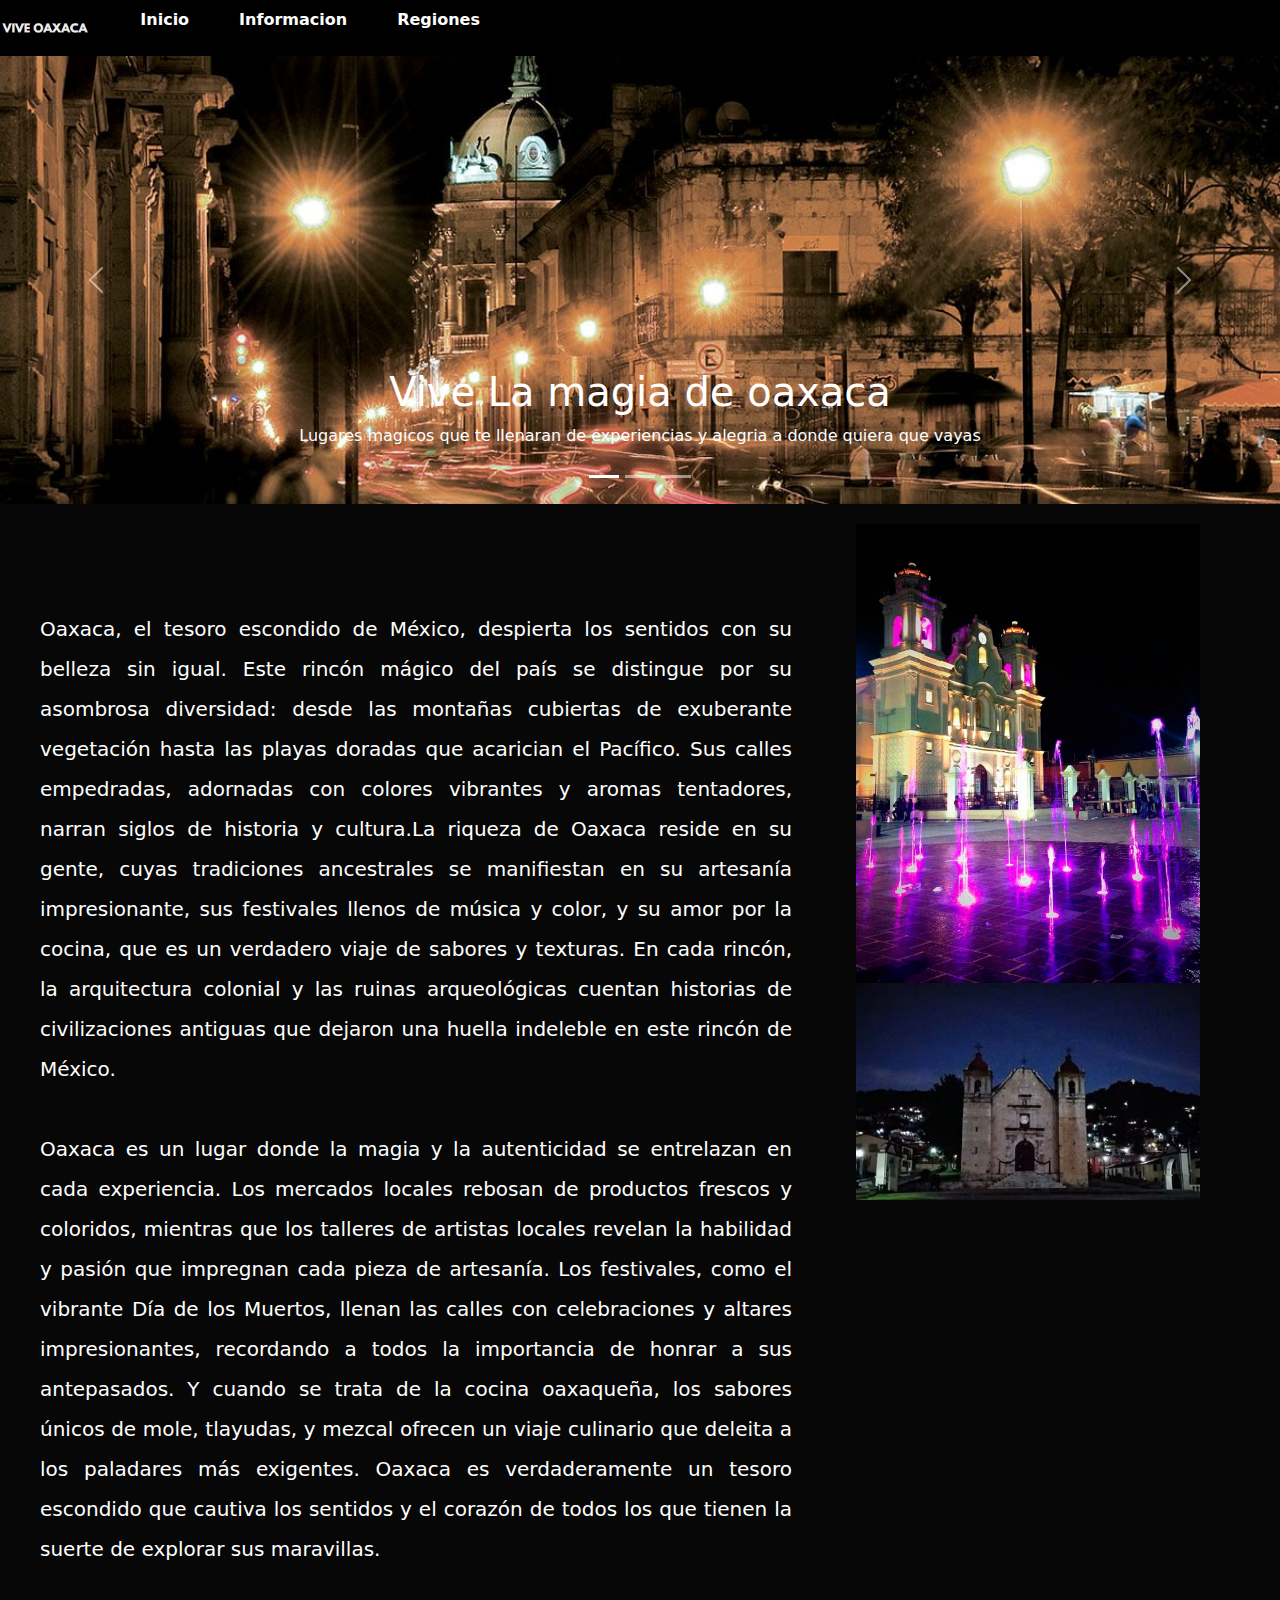
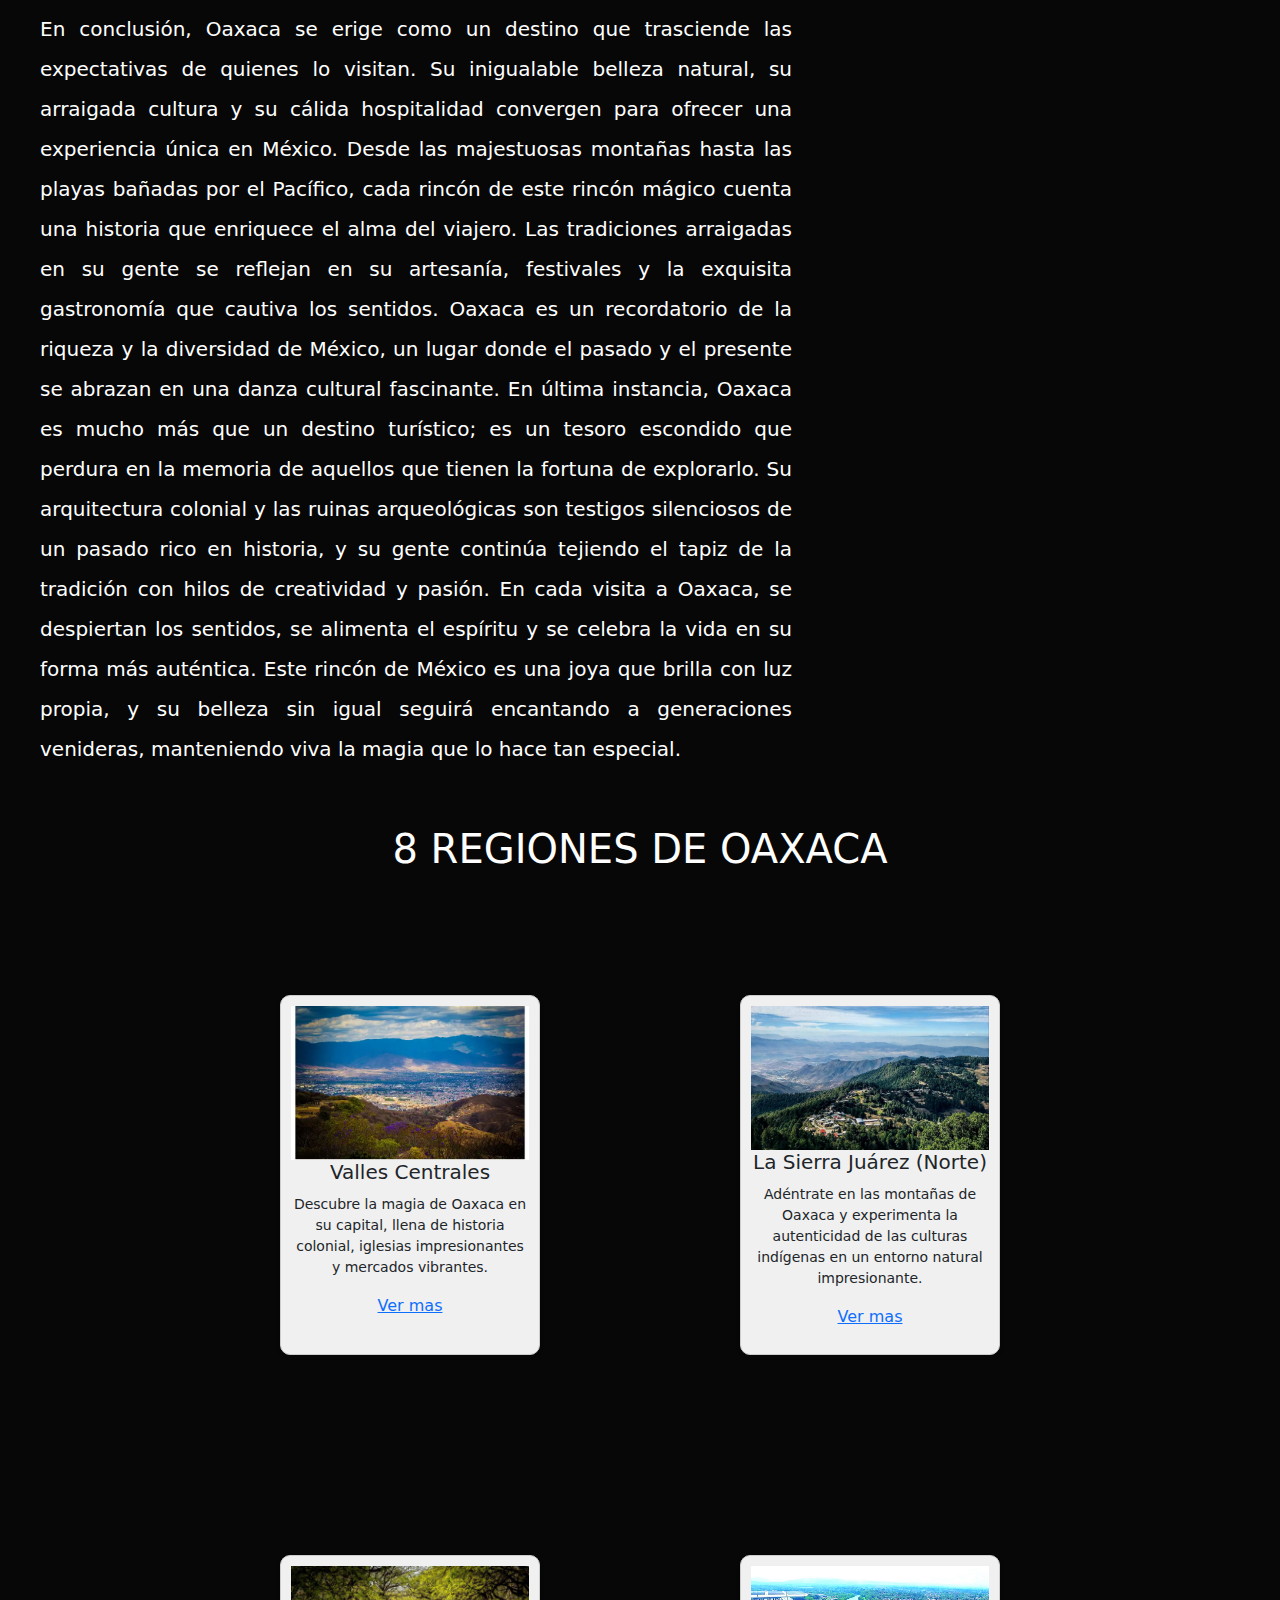
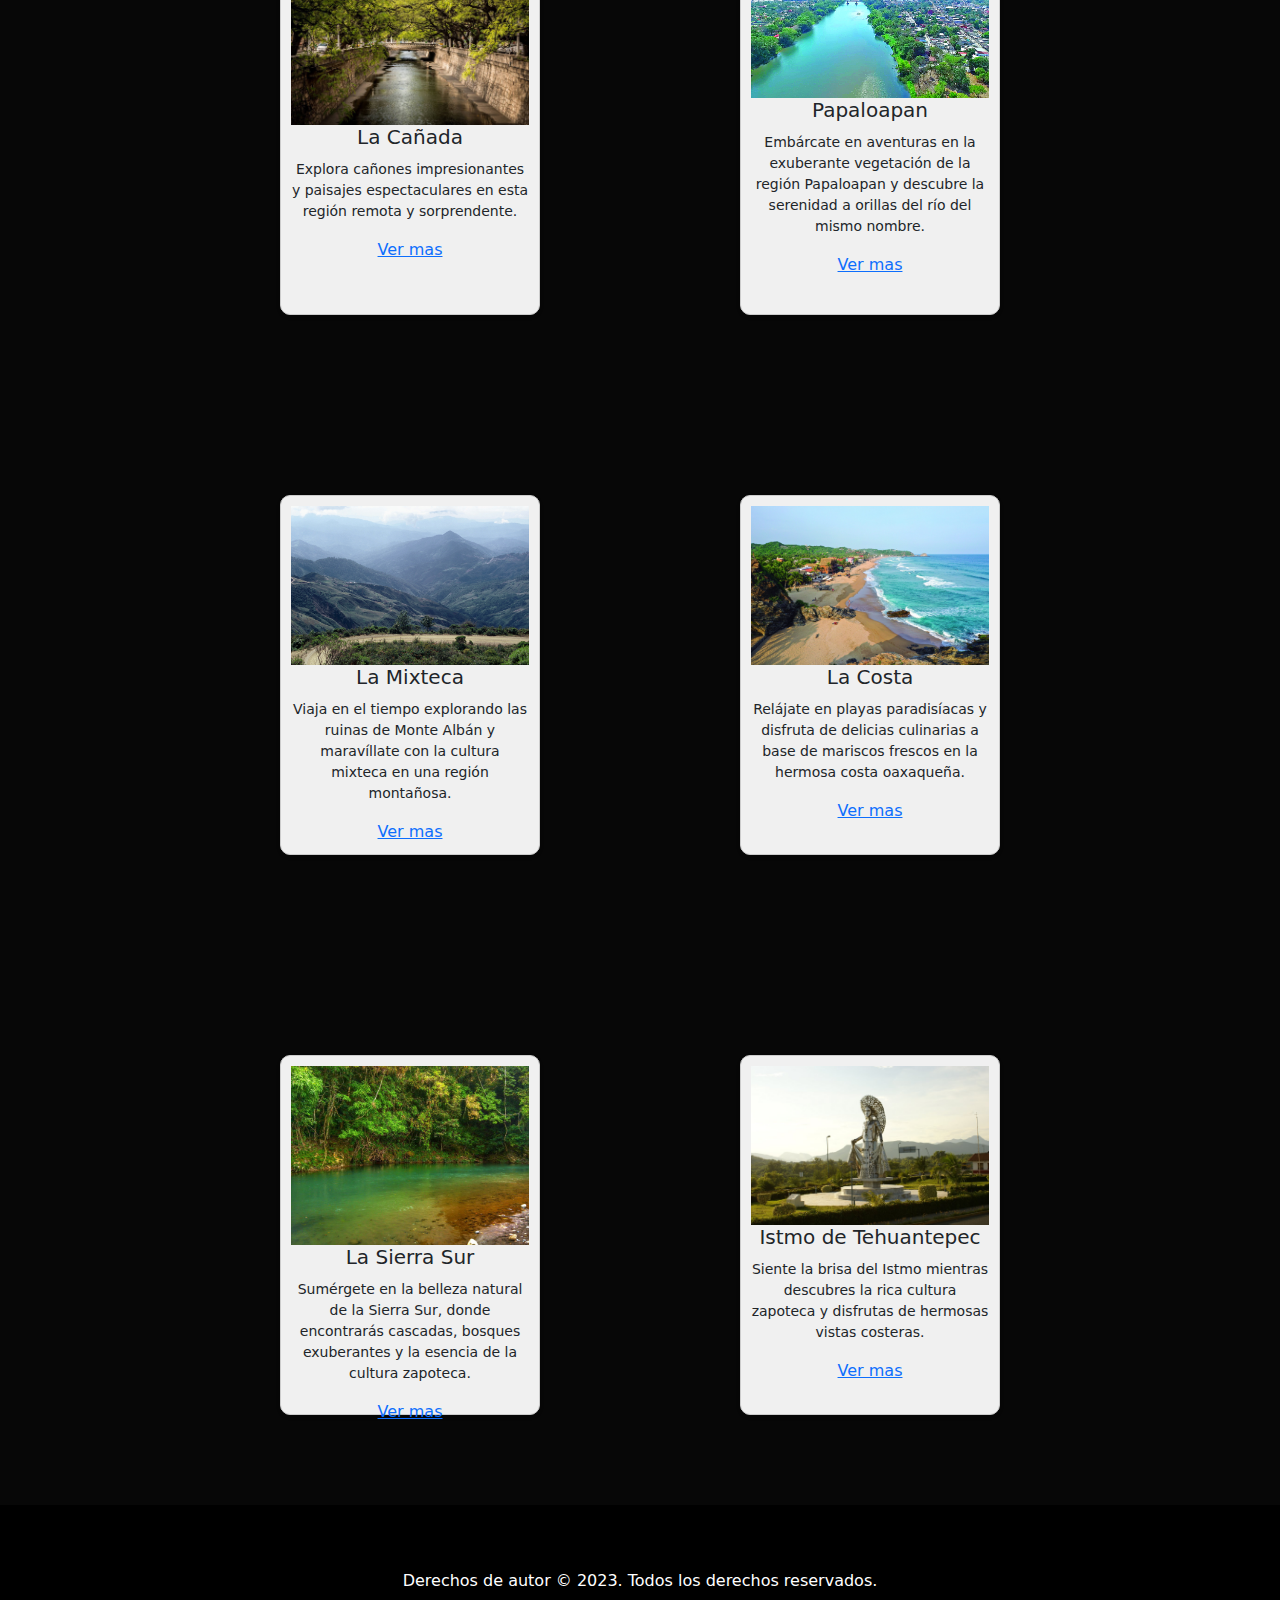
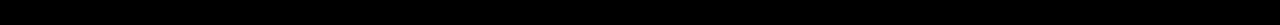
<file: PueblosMagicos2/index.html>
<!doctype html>
<html lang="en" class="h-100" data-bs-theme="auto">

<head>
  <meta charset="utf-8">
  <meta name="viewport" content="width=device-width, initial-scale=1">
  <title>Inicio</title>
  <link href="css/miestilo.css" rel="stylesheet">
  <link href="css/bootstrap.min.css" rel="stylesheet">
  <!-- Custom styles for this template -->
 
</head>
<div id="error-message" style="display: none;">
  <div id="error-card">
      <img src="imagenes/nointernet.png" alt="Sin conexión a Internet" id="error-image">
      <p>No tienes conexión a Internet</p>
      <p> Por favor, verifica tu conexión y vuelve a intentarlo</p>
  </div>
</div>

<div id="main-content" style="display: block;">
  <body class="d-flex flex-column h-100">


    <header>
      <!-- Navbar sin fijar en la parte superior -->
      <nav class="navbar">
        <div class="logo">
          <img src="imagenes/logo.png" alt="Contacto">
        </div>
        <ul class="nav-links">
          <li><a href="#">Inicio</a></li>
          <li><a href="#info">Informacion</a></li>
          <li><a href="#regiones">Regiones</a></li>
        </ul>
      </nav>
    </header>
  
  
  
    <main>
      <!-- Carrusel -->
  
      <div id="carouselExampleCaptions" class="carousel slide">
        <div class="carousel-indicators">
          <button type="button" data-bs-target="#carouselExampleCaptions" data-bs-slide-to="0" class="active"
            aria-current="true" aria-label="Slide 1"></button>
          <button type="button" data-bs-target="#carouselExampleCaptions" data-bs-slide-to="1"
            aria-label="Slide 2"></button>
          <button type="button" data-bs-target="#carouselExampleCaptions" data-bs-slide-to="2"
            aria-label="Slide 3"></button>
        </div>
        <div class="carousel-inner">
          <div class="carousel-item active">
            <img id="imagen_carrusel" src="imagenes/imagencarru3.png" class="d-block w-100 img-fluid" alt="Computadoras">
            <div class="carousel-caption d-none d-md-block" id="primer_carrusel">
              <h1 id="titulo_carrusel"> Vive La magia de oaxaca</h1>
              <p id="parrafo_carrusel">Lugares magicos que te llenaran de experiencias y alegria a donde quiera que vayas
              </p>
            </div>
          </div>
          <div class="carousel-item">
            <img id="imagen_carrusel" src="imagenes/imagencarru2.png" class="d-block w-100 img-fluid" alt="muebles">
            <div class="carousel-caption d-none d-md-block">
              <h1 id="titulo_carrusel">Vive La magia de oaxaca</h1>
              <p id="parrafo_carrusel">Lugares magicos que te llenaran de experiencias y alegria a donde quiera que vayas
              </p>
            </div>
          </div>
          <div class="carousel-item">
            <img id="imagen_carrusel" src="imagenes/imgcarru1.png" class="d-block w-100 img-fluid" alt="edificios">
            <div class="carousel-caption d-none d-md-block">
              <h1 id="titulo_carrusel">Vive La magia de oaxaca</h1>
              <p id="parrafo_carrusel">Lugares magicos que te llenaran de experiencias y alegria a donde quiera que vayas
              </p>
            </div>
          </div>
        </div>
        <button class="carousel-control-prev" type="button" data-bs-target="#carouselExampleCaptions"
          data-bs-slide="prev">
          <span class="carousel-control-prev-icon" aria-hidden="true"></span>
          <span class="visually-hidden">Previous</span>
        </button>
        <button class="carousel-control-next" type="button" data-bs-target="#carouselExampleCaptions"
          data-bs-slide="next">
          <span class="carousel-control-next-icon" aria-hidden="true"></span>
          <span class="visually-hidden">Next</span>
        </button>
      </div>
  
  
  
  
      <div id= "info" class="adentro">
        <div class="texto-izquierda">
          <p>
            Oaxaca, el tesoro escondido de México, despierta los sentidos con su belleza sin igual. Este rincón mágico del
            país se distingue
            por su asombrosa diversidad: desde las montañas cubiertas de exuberante vegetación hasta las playas doradas
            que
            acarician el
            Pacífico. Sus calles empedradas, adornadas con colores vibrantes y aromas tentadores, narran siglos de
            historia
            y cultura.La
            riqueza de Oaxaca reside en su gente, cuyas tradiciones ancestrales se manifiestan en su artesanía
            impresionante, sus festivales
            llenos de música y color, y su amor por la cocina, que es un verdadero viaje de sabores y texturas. En cada
            rincón, la arquitectura
            colonial y las ruinas arqueológicas cuentan historias de civilizaciones antiguas que dejaron una huella
            indeleble en este rincón de
            México.
            <br>
            <br>
            Oaxaca es un lugar donde la magia y la autenticidad se entrelazan en cada experiencia. Los mercados locales
            rebosan de productos frescos y
            coloridos, mientras que los talleres de artistas locales revelan la habilidad y pasión que impregnan cada
            pieza
            de artesanía. Los festivales,
            como el vibrante Día de los Muertos, llenan las calles con celebraciones y altares impresionantes, recordando
            a
            todos la importancia de honrar
            a sus antepasados. Y cuando se trata de la cocina oaxaqueña, los sabores únicos de mole, tlayudas, y mezcal
            ofrecen un viaje culinario que
            deleita a los paladares más exigentes. Oaxaca es verdaderamente un tesoro escondido que cautiva los sentidos y
            el corazón de todos los que
            tienen la suerte de explorar sus maravillas.
            <br>
            <br>
  
            En conclusión, Oaxaca se erige como un destino que trasciende las expectativas de quienes lo visitan. Su
            inigualable belleza natural, su arraigada cultura y su cálida hospitalidad convergen para ofrecer una
            experiencia única en México. Desde las majestuosas montañas hasta las playas bañadas por el Pacífico, cada
            rincón de este rincón mágico cuenta una historia que enriquece el alma del viajero. Las tradiciones arraigadas
            en su gente se reflejan en su artesanía, festivales y la exquisita gastronomía que cautiva los sentidos.
            Oaxaca
            es un recordatorio de la riqueza y la diversidad de México, un lugar donde el pasado y el presente se abrazan
            en
            una danza cultural fascinante.
  
            En última instancia, Oaxaca es mucho más que un destino turístico; es un tesoro escondido que perdura en la
            memoria de aquellos que tienen la fortuna de explorarlo. Su arquitectura colonial y las ruinas arqueológicas
            son
            testigos silenciosos de un pasado rico en historia, y su gente continúa tejiendo el tapiz de la tradición con
            hilos de creatividad y pasión. En cada visita a Oaxaca, se despiertan los sentidos, se alimenta el espíritu y
            se
            celebra la vida en su forma más auténtica. Este rincón de México es una joya que brilla con luz propia, y su
            belleza sin igual seguirá encantando a generaciones venideras, manteniendo viva la magia que lo hace tan
            especial.
  
  
          </p>
  
        </div>
        <div class="imagenes-derecha">
          <img src="imagenes/imgdi1.jpg" alt="Imagen 1">
          <img src="imagenes/imgdi2.jpg" alt="Imagen 2">
        </div>
      </div>
  
  
  
      <div id="regiones" class="targetitas">
        <h1 style="text-align: center; color: white;">8 REGIONES DE OAXACA</h1>
        <br>
        <div class="contenedor">
          <div class="tarjeta">
            <img src="imagenes/valles-centrales.jpg" alt="Región 1">
            <h5>Valles Centrales</h5>
            <p>Descubre la magia de Oaxaca en su capital, llena de historia colonial, iglesias impresionantes y mercados
              vibrantes.</p>
            <a href="vallesCentrales.html">Ver mas</a>
  
          </div>
          <div class="tarjeta">
            <img src="imagenes/Sierra-norte.jpg" alt="Región 2">
            <h5>La Sierra Juárez (Norte)</h5>
            <p>Adéntrate en las montañas de Oaxaca y experimenta la autenticidad de las culturas indígenas en un entorno
              natural impresionante.</p>
            <a href="sierraNorte.html">Ver mas</a>
          </div>
          <div class="tarjeta">
            <img src="imagenes/canada.jpg" alt="Región 3">
            <h5>La Cañada</h5>
            <p>Explora cañones impresionantes y paisajes espectaculares en esta región remota y sorprendente.</p>
            <a href="canada.html">Ver mas</a>
          </div>
          <div class="tarjeta">
            <img src="imagenes/tuxtepec.jpg" alt="Región 4">
            <h5>Papaloapan</h5>
            <p> Embárcate en aventuras en la exuberante vegetación de la región Papaloapan y descubre la serenidad a
              orillas
              del río del mismo nombre.</p>
            <a href="papaloapan.html">Ver mas</a>
          </div>
        </div>
        <div class="contenedor">
          <div class="tarjeta">
            <img src="imagenes/mixteca.jpg" alt="Región 5">
            <h5>La Mixteca</h5>
            <p> Viaja en el tiempo explorando las ruinas de Monte Albán y maravíllate con la cultura mixteca en una región
              montañosa.</p>
            <a href="mixteca.html">Ver mas</a>
          </div>
          <div class="tarjeta">
            <img src="imagenes/costa.jpg" alt="Región 6">
            <h5>La Costa</h5>
            <p>Relájate en playas paradisíacas y disfruta de delicias culinarias a base de mariscos frescos en la hermosa
              costa oaxaqueña.</p>
            <a href="costa.html">Ver mas</a>
          </div>
          <div class="tarjeta">
            <img src="imagenes/sierra-sur.jpg" alt="Región 7">
            <h5>La Sierra Sur</h5>
            <p>Sumérgete en la belleza natural de la Sierra Sur, donde encontrarás cascadas, bosques exuberantes y la
              esencia de la cultura zapoteca. </p>
            <a href="sierraSur.html">Ver mas</a>
          </div>
          <div class="tarjeta">
            <img src="imagenes/tehua.jpg" alt="Región 8">
            <h5>Istmo de Tehuantepec</h5>
            <p>Siente la brisa del Istmo mientras descubres la rica cultura zapoteca y disfrutas de hermosas vistas
              costeras.</p>
            <a href="istmo.html">Ver mas</a>
          </div>
        </div>
      </div>
  
  
  
      <footer>
        <br />
        <br>
        <p>Derechos de autor © 2023. Todos los derechos reservados.</p>
      </footer>
  
  
  
      <script src="js/bootstrap.bundle.min.js"></script>
  
  
  
    </main>
  
    <script src="js/navscript.js"></script>
    <script src="js/nohayinter.js"></script>
  
  </body>
</div>




</html>
</file>
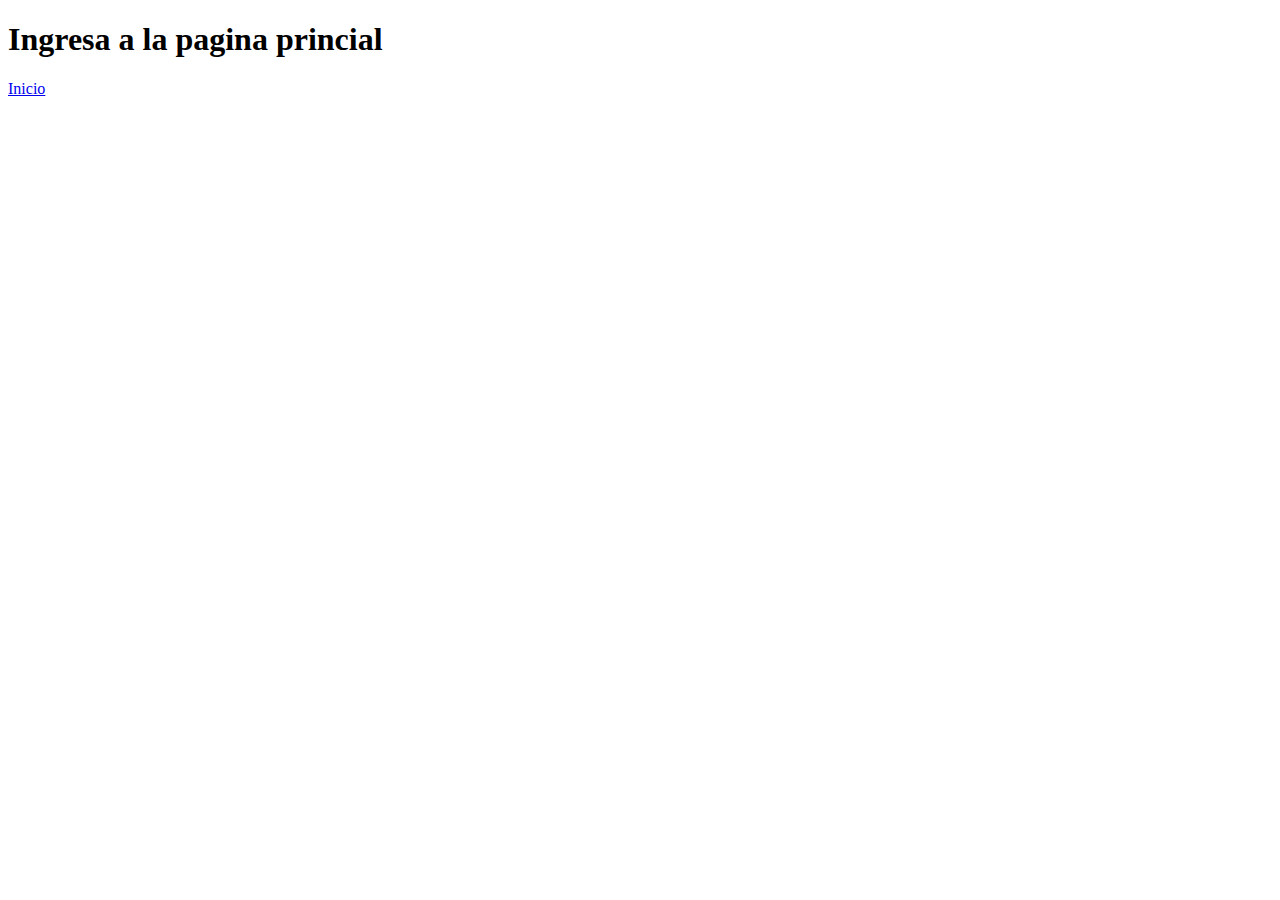
<file: PueblosMagicos2/canada.html>
<!DOCTYPE html>
<html lang="en">

<head>
    <meta charset="UTF-8">
    <meta name="viewport" content="width=device-width, initial-scale=1.0">
    <title>Document</title>
    <link href="css/estilossubpag.css" rel="stylesheet">
    <script src="script.js"></script>

</head>
<div id="error-message" style="display: none;">
    <div id="error-card">
        <img src="imagenes/nointernet.png" alt="Sin conexión a Internet" id="error-image">
        <p>No tienes conexión a Internet</p>
        <p> Por favor, verifica tu conexión y vuelve a intentarlo</p>
    </div>
</div>

<div id="main-content" style="display: block;">

    <body>
        <header>
            <!-- Fixed navbar -->
            <nav class="navbar">
                <div class="logo">
                    <a href="index.html">
                        <img src="imagenes/logo.png" alt=" Contacto">
                    </a>

                </div>
                <ul class="nav-links">
                    <li><a href="#divGeneral">Inicio</a></li>
                    <li><a href="#txtPrincipal">Pueblos magicos</a></li>
                </ul>
            </nav>

        </header>

        <div id="divGeneral">
            <img id="imagenPresentacion" src="imagenes/juchitan.jpeg" alt="video de presentacion Istmo">
            <div id="txtPrincipal">
                <h4>Comienza tu aventura</h4>
                <h1> Cañada</h1>
                <p
                    style="font-family:'Lucida Sans', 'Lucida Sans Regular', 'Lucida Grande', 'Lucida Sans Unicode', Geneva, Verdana, sans-serif;">
                    La región del Istmo de Tehuantepec ofrece un gran número
                    de atractivos <br> para descubrir su riqueza histórica, natural, gastronómica y de entretenimiento
                    <br><br> Descubre todos los pueblos magicos que este destino ofrece
                </p>
            </div>

        </div>

        <p id="idReg" style="display: none;">2</p>
        <div id="cardsContainer">
        </div>
        <script src="tarjetas.js"></script>
        <script src="js/nohayinter.js"></script>

        <script>
            // Verificar si la URL de referencia está en la lista de URLs permitidas
            if (document.referrer !== 'http://localhost/PueblosMagicos2/index.html') {
                window.location.href = 'error.html';
            }
        </script>
    </body>
</div>



</html>
</file>
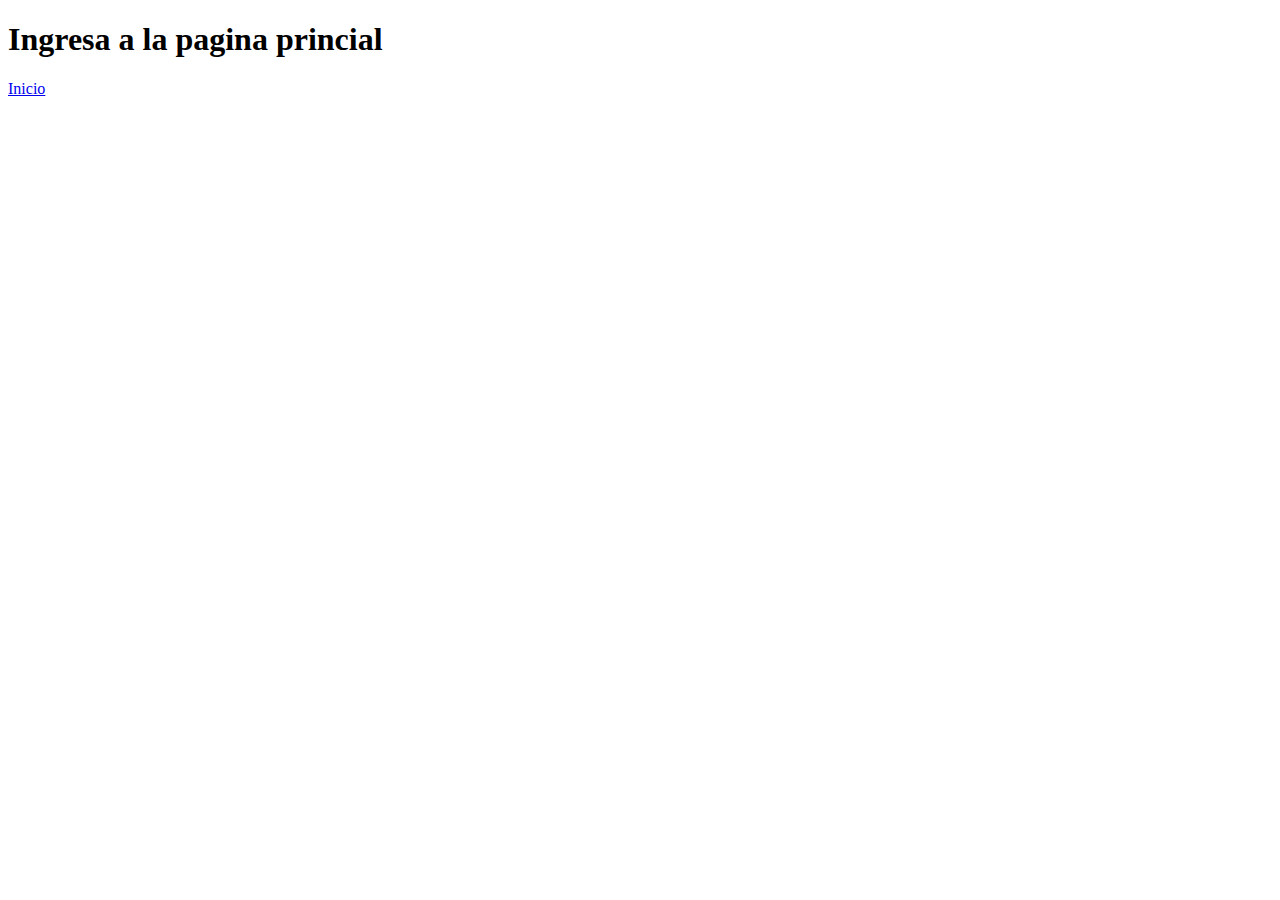
<file: PueblosMagicos2/costa.html>
<!DOCTYPE html>
<html lang="en">

<head>
    <meta charset="UTF-8">
    <meta name="viewport" content="width=device-width, initial-scale=1.0">
    <title>Document</title>
    <link href="css/estilossubpag.css" rel="stylesheet">
    <script src="script.js"></script>

</head>
<div id="error-message" style="display: none;">
    <div id="error-card">
        <img src="imagenes/nointernet.png" alt="Sin conexión a Internet" id="error-image">
        <p>No tienes conexión a Internet</p>
        <p> Por favor, verifica tu conexión y vuelve a intentarlo</p>
    </div>
</div>
<div id="main-content" style="display: block;">

    <body>
        <header>
            <!-- Fixed navbar -->
            <nav class="navbar">
                <div class="logo">
                    <a href="index.html">
                        <img src="imagenes/logo.png" alt=" Contacto">
                    </a>

                </div>
                <ul class="nav-links">
                    <li><a href="#divGeneral">Inicio</a></li>
                    <li><a href="#txtPrincipal">Pueblos magicos</a></li>
                </ul>
            </nav>

        </header>

        <div id="divGeneral">
            <img id="imagenPresentacion" src="imagenes/juchitan.jpeg" alt="video de presentacion Istmo">
            <div id="txtPrincipal">
                <h4>Comienza tu aventura</h4>
                <h1> Costa</h1>
                <p
                    style="font-family:'Lucida Sans', 'Lucida Sans Regular', 'Lucida Grande', 'Lucida Sans Unicode', Geneva, Verdana, sans-serif;">
                    La región del Istmo de Tehuantepec ofrece un gran número
                    de atractivos <br> para descubrir su riqueza histórica, natural, gastronómica y de entretenimiento
                    <br><br> Descubre todos los pueblos magicos que este destino ofrece
                </p>
            </div>

        </div>
        <p id="idReg" style="display: none;">1</p>
        <div id="cardsContainer">
        </div>
        <script src="tarjetas.js"></script>
        <script src="js/nohayinter.js"></script>

        <script>
            // Verificar si la URL de referencia está en la lista de URLs permitidas
            if (document.referrer !== 'http://localhost/PueblosMagicos2/index.html') {
                window.location.href = 'error.html';
            }
        </script>
    </body>

</div>


</html>
</file>
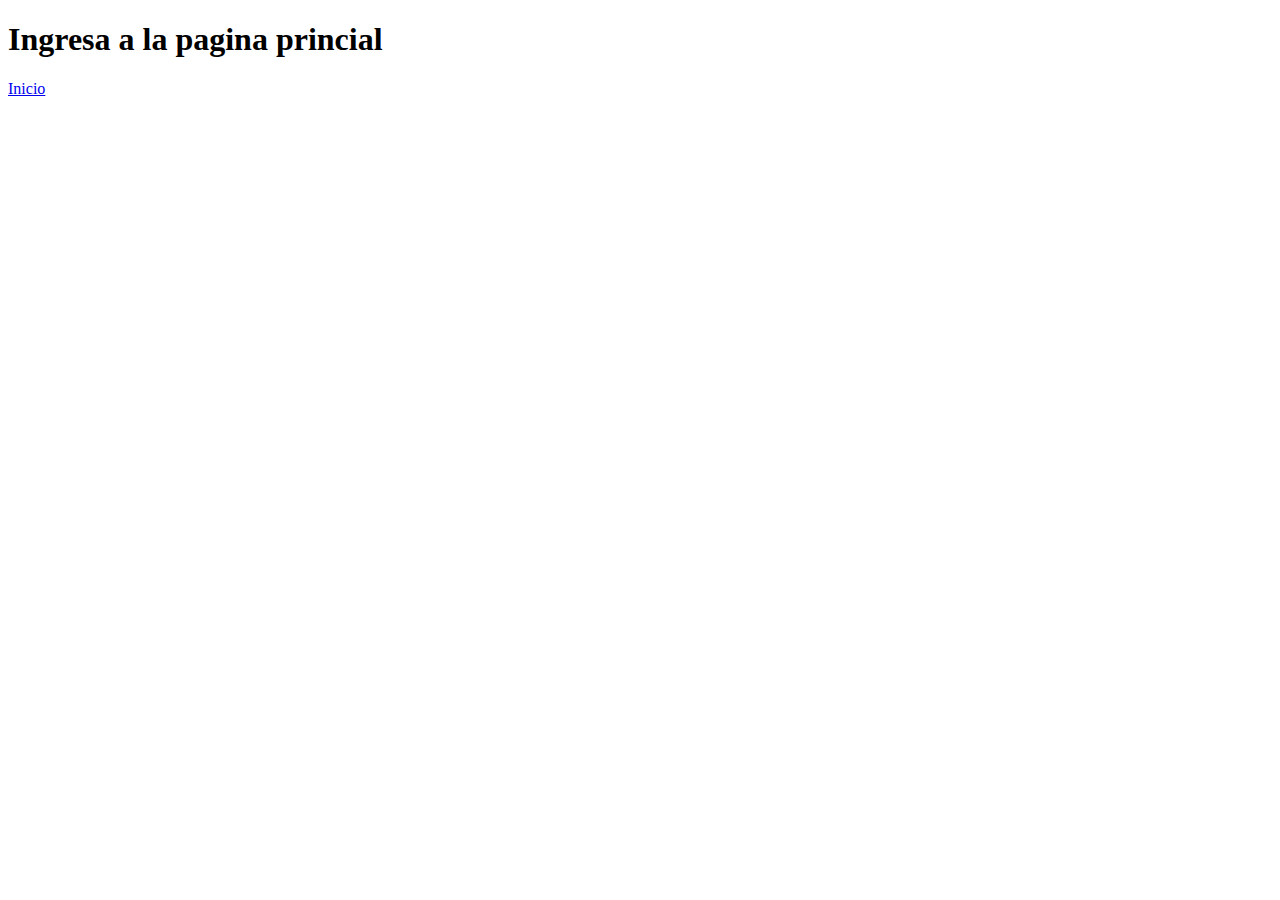
<file: PueblosMagicos2/mixteca.html>
<!DOCTYPE html>
<html lang="en">

<head>
    <meta charset="UTF-8">
    <meta name="viewport" content="width=device-width, initial-scale=1.0">
    <title>Document</title>
    <link href="css/estilossubpag.css" rel="stylesheet">
    <script src="script.js"></script>

</head>
<div id="error-message" style="display: none;">
    <div id="error-card">
        <img src="imagenes/nointernet.png" alt="Sin conexión a Internet" id="error-image">
        <p>No tienes conexión a Internet</p>
        <p> Por favor, verifica tu conexión y vuelve a intentarlo</p>
    </div>
</div>

<div id="main-content" style="display: block;">

    <body>
        <header>
            <!-- Fixed navbar -->
            <nav class="navbar">
                <div class="logo">
                    <a href="index.html">
                        <img src="imagenes/logo.png" alt=" Contacto">
                    </a>

                </div>
                <ul class="nav-links">
                    <li><a href="#divGeneral">Inicio</a></li>
                    <li><a href="#txtPrincipal">Pueblos magicos</a></li>
                </ul>
            </nav>

        </header>

        <div id="divGeneral">
            <img id="imagenPresentacion" src="imagenes/juchitan.jpeg" alt="video de presentacion Istmo">
            <div id="txtPrincipal">
                <h4>Comienza tu aventura</h4>
                <h1> MIXTECA</h1>
                <p
                    style="font-family:'Lucida Sans', 'Lucida Sans Regular', 'Lucida Grande', 'Lucida Sans Unicode', Geneva, Verdana, sans-serif;">
                    La región del Istmo de Tehuantepec ofrece un gran número
                    de atractivos <br> para descubrir su riqueza histórica, natural, gastronómica y de entretenimiento
                    <br><br> Descubre todos los pueblos magicos que este destino ofrece
                </p>
            </div>

        </div>

        <p id="idReg" style="display: none;">8</p>
        <div id="cardsContainer">
        </div>
        <script src="tarjetas.js"></script>
        <script src="js/nohayinter.js"></script>

        <script>
            // Verificar si la URL de referencia está en la lista de URLs permitidas
            if (document.referrer !== 'http://localhost/PueblosMagicos2/index.html') {
                window.location.href = 'error.html';
            }
        </script>
    </body>
</div>

</html>
</file>
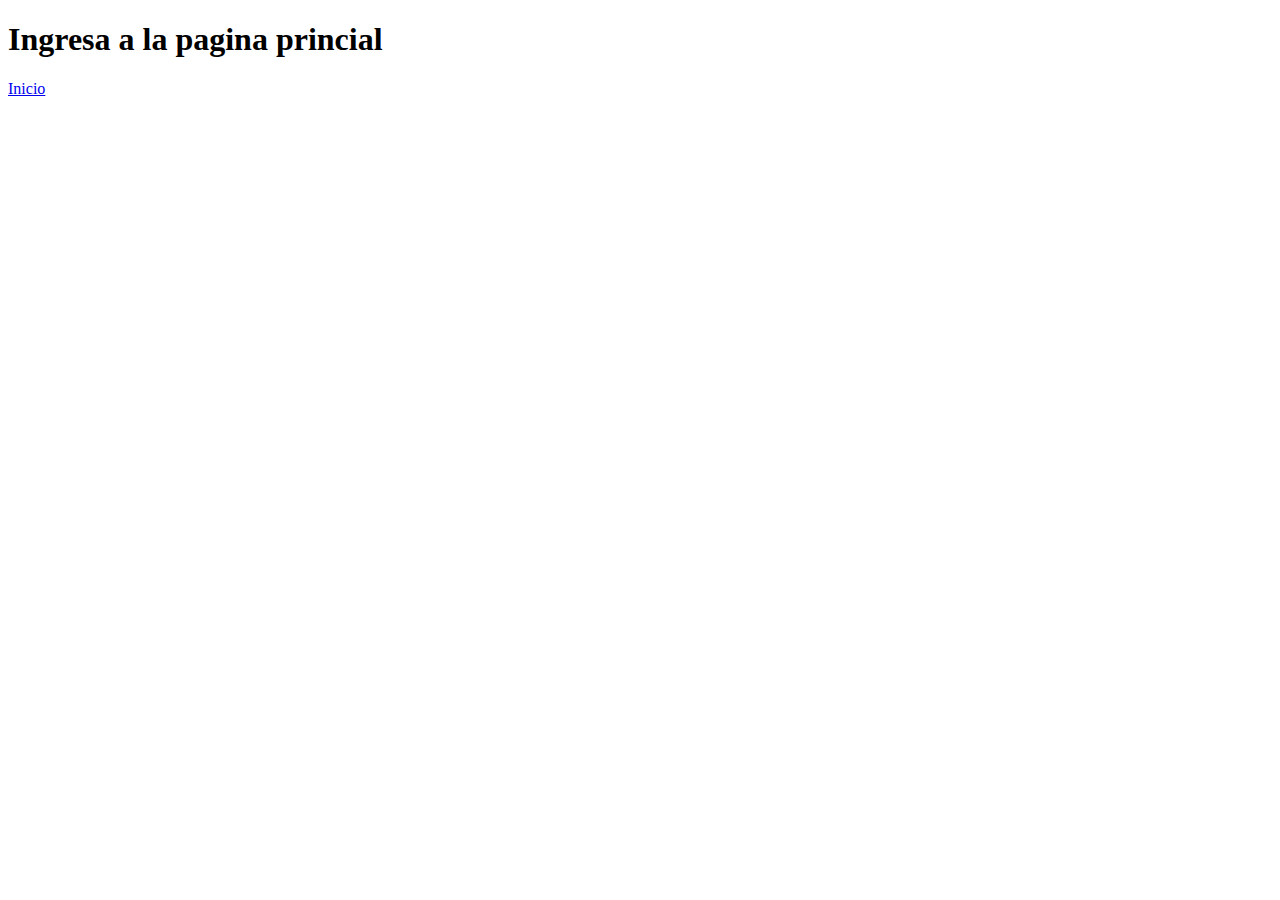
<file: PueblosMagicos2/papaloapan.html>
<!DOCTYPE html>
<html lang="en">
<head>
    <meta charset="UTF-8">
    <meta name="viewport" content="width=device-width, initial-scale=1.0">
    <title>Document</title>
    <link href="css/estilossubpag.css" rel="stylesheet">
    <script src="script.js"></script>

</head>
<div id="error-message" style="display: none;">
    <div id="error-card">
        <img src="imagenes/nointernet.png" alt="Sin conexión a Internet" id="error-image">
        <p>No tienes conexión a Internet</p>
        <p> Por favor, verifica tu conexión y vuelve a intentarlo</p>
    </div>
</div>

<div id="main-content" style="display: block;">
    <body>
        <header>
            <!-- Fixed navbar -->
            <nav class="navbar">
                <div class="logo">
                    <a href="index.html">
                        <img src="imagenes/logo.png" alt=" Contacto">
                    </a>
    
                </div>
                <ul class="nav-links">
                    <li><a href="#divGeneral">Inicio</a></li>
                    <li><a href="#txtPrincipal">Pueblos magicos</a></li>
                </ul>
            </nav>
    
        </header>
    
        <div id="divGeneral">
            <img id="imagenPresentacion" src="imagenes/juchitan.jpeg" alt="video de presentacion Istmo">
            <div id="txtPrincipal">
                <h4>Comienza tu aventura</h4>
                <h1> PAPALOAPAN</h1>
                <p
                    style="font-family:'Lucida Sans', 'Lucida Sans Regular', 'Lucida Grande', 'Lucida Sans Unicode', Geneva, Verdana, sans-serif;">
                    La región del Istmo de Tehuantepec ofrece un gran número
                    de atractivos <br> para descubrir su riqueza histórica, natural, gastronómica y de entretenimiento
                    <br><br> Descubre todos los pueblos magicos que este destino ofrece
                </p>
            </div>
    
        </div>

        <p id="idReg" style="display: none;">7</p>
        <div id="cardsContainer">
        </div>
        <script src="tarjetas.js"></script>
        <script src="js/nohayinter.js"></script>
        <script>
            // Verificar si la URL de referencia está en la lista de URLs permitidas
            if (document.referrer !== 'http://localhost/PueblosMagicos2/index.html') {
                window.location.href = 'error.html';
            }
        </script>
        
    </body>
</div>

</html>
</file>
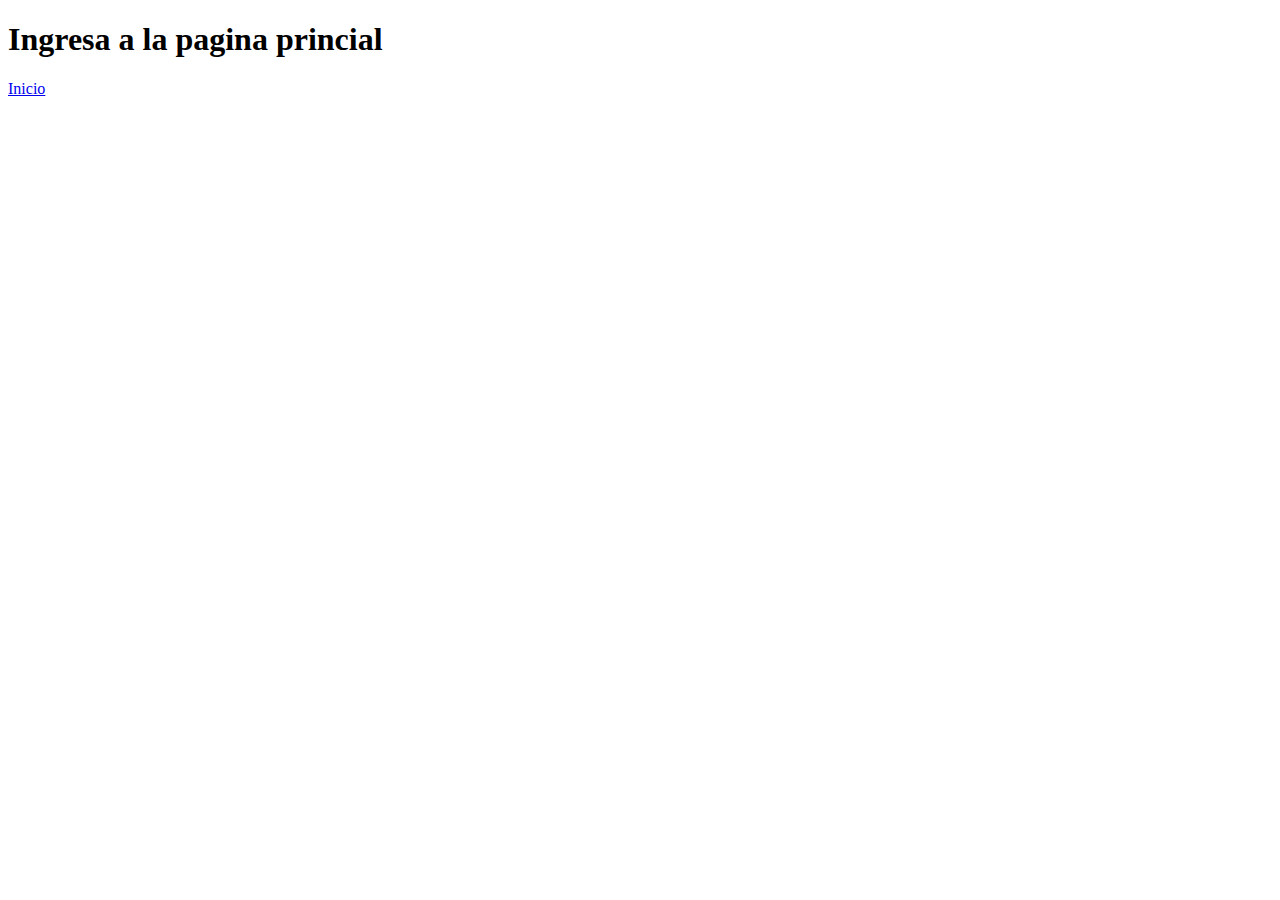
<file: PueblosMagicos2/pueblo.html>
<!DOCTYPE html>
<html lang="en">

<head>
    <meta charset="UTF-8">
    <meta name="viewport" content="width=device-width, initial-scale=1.0">
    <title>Document</title>
    <link href="css/estilossubpag.css" rel="stylesheet">
    <style>
        body {
            font-family: 'Lucida Sans', 'Lucida Sans Regular', 'Lucida Grande', 'Lucida Sans Unicode', Geneva, Verdana, sans-serif;
        }

        .franja {
            display: flex;
            background-color: transparent;
            border-style: solid;
            border-width: 2px;
            border-color: aqua;
            width: 100%;
            height: 25px;
            justify-content: center;
            align-items: center;
        }

        .franja p {
            margin: 0;
            font-size: 15px;
            color: white;
        }

        .propiedades {
            display: flex;
            flex-direction: column;
            margin: 20px 0px;
        }

        .nombre {
            color: white;
            font-weight: bold;
        }

        .descrip {
            color: white;
            font-size: 15px;
        }

        
    </style>
</head>

<div id="error-message" style="display: none;">
    <div id="error-card">
        <img src="imagenes/nointernet.png" alt="Sin conexión a Internet" id="error-image">
        <p>No tienes conexión a Internet</p>
        <p> Por favor, verifica tu conexión y vuelve a intentarlo</p>
    </div>
</div>
<div id="main-content" style="display: block;">

    <body>

        <header>
            <!-- Fixed navbar -->
            <nav class="navbar">
                <div class="logo">
                    <a href="index.html">
                        <img src="imagenes/logo.png" alt=" Contacto">
                    </a>
                </div>
                <ul class="nav-links">
                    <li><a href="#divGeneral">Inicio</a></li>
                    <li><a href="#txtPrincipal">Descripción</a></li>
                    <li><a href="#divActividades">Actividades</a></li>
                    <li><a href="#divAlojamiento">Alojamiento</a></li>
                    <li><a href="#divRestaurantes">Restaurantes</a></li>
                </ul>
            </nav>
        </header>
        <div id="divGeneral">
            <img id="imagenPresentacion" src="imagenes/juchitan.jpeg" alt="video de presentacion Istmo">
            <div id="txtPrincipal">
                <h1 id="nomPueblo"></h1>
                <p id="pDes"
                    style="font-family:'Lucida Sans', 'Lucida Sans Regular', 'Lucida Grande', 'Lucida Sans Unicode', Geneva, Verdana, sans-serif;">
                </p>
            </div>
        </div>

        <div class="propiedades">
            <div id="divActividades">
                <div class="franja">
                    <p>Actividades</p>
                </div>
                <div class="nombre" id="nombreAc"></div>
                <div class="descrip" id="desAc"></div>
            </div>

            <div id="divAlojamiento">
                <div class="franja">
                    <p>Alojamiento</p>
                </div>
                <div class="nombre" id="nombreA"></div>
                <div class="descrip" id="desA"></div>
            </div>

            <div id="divRestaurantes">
                <div class="franja">
                    <p>Restaurantes</p>
                </div>
                <div class="nombre" id="nombreR"></div>
                <div class="descrip" id="desR"></div>
            </div>
        </div>
        <div id="pueblito"></div>



        <script src="pueblos.js"></script>
        <script src="js/nohayinter.js"></script>
        <script>
            // Lista de URLs permitidas
            var allowedUrls = [
                'http://localhost/PueblosMagicos2/vallesCentrales.html',
                'http://localhost/PueblosMagicos2/canada.html',
                'http://localhost/PueblosMagicos2/costa.html',
                'http://localhost/PueblosMagicos2/istmo.html',
                'http://localhost/PueblosMagicos2/papaloapan.html',
                'http://localhost/PueblosMagicos2/sierraNorte.html',
                'http://localhost/PueblosMagicos2/sierraSur.html',
                'http://localhost/PueblosMagicos2/mixteca.html'
            ];

            // Verificar si la URL de referencia está en la lista de URLs permitidas
            if (allowedUrls.indexOf(document.referrer) === -1) {
                window.location.href = 'error.html';
            }

        </script>

    </body>
</div>

</html>
</file>
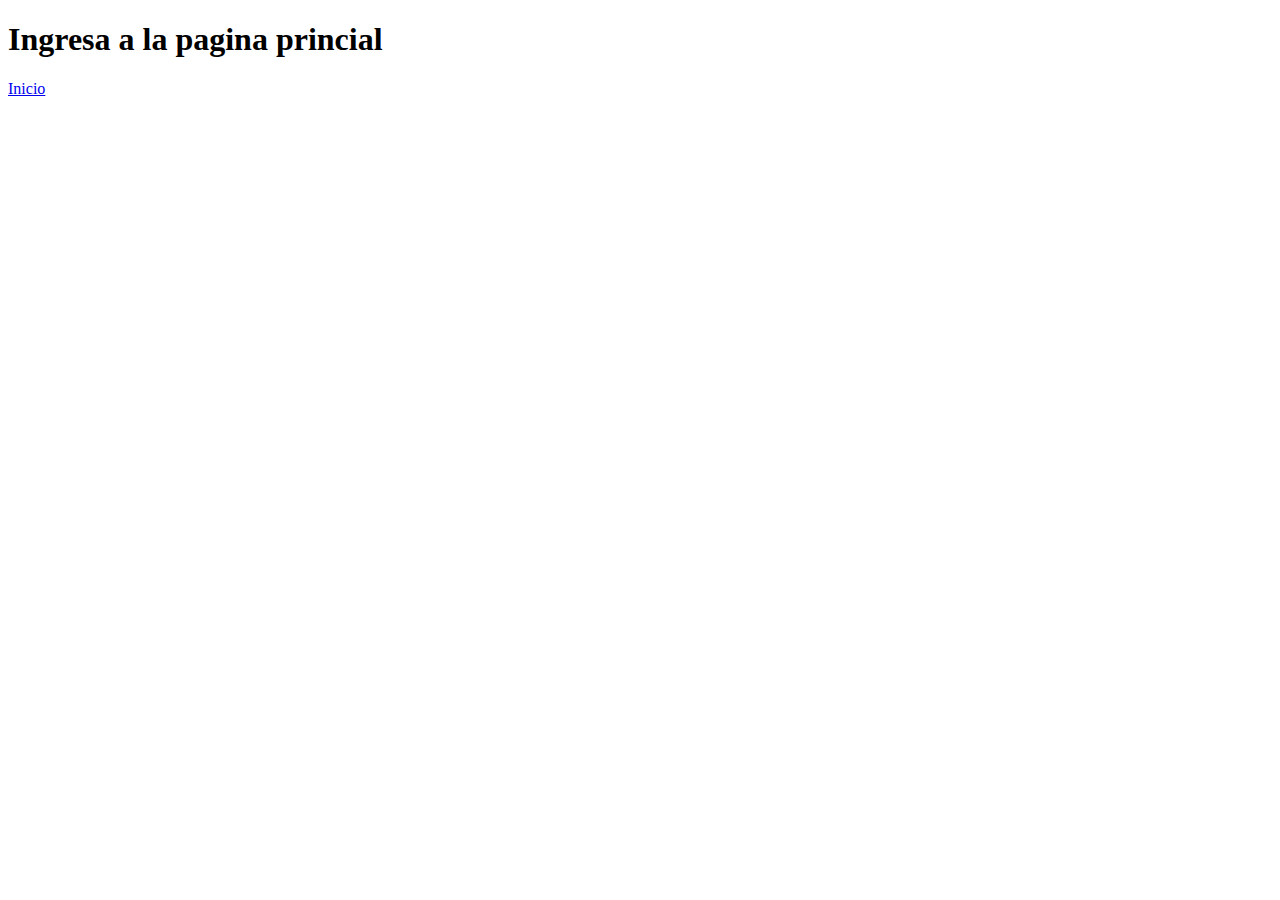
<file: PueblosMagicos2/sierraNorte.html>
<!DOCTYPE html>
<html lang="en">
<head>
    <meta charset="UTF-8">
    <meta name="viewport" content="width=device-width, initial-scale=1.0">
    <title>Document</title>
    <link href="css/estilossubpag.css" rel="stylesheet">
    <script src="script.js"></script>

</head>
<div id="error-message" style="display: none;">
    <div id="error-card">
        <img src="imagenes/nointernet.png" alt="Sin conexión a Internet" id="error-image">
        <p>No tienes conexión a Internet</p>
        <p> Por favor, verifica tu conexión y vuelve a intentarlo</p>
    </div>
</div>
<div id="main-content" style="display: block;">
    <body>
        <header>
            <!-- Fixed navbar -->
            <nav class="navbar">
                <div class="logo">
                    <a href="index.html">
                        <img src="imagenes/logo.png" alt=" Contacto">
                    </a>
    
                </div>
                <ul class="nav-links">
                    <li><a href="#divGeneral">Inicio</a></li>
                    <li><a href="#txtPrincipal">Pueblos magicos</a></li>
                </ul>
            </nav>
    
        </header>
    
        <div id="divGeneral">
            <img id="imagenPresentacion" src="imagenes/juchitan.jpeg" alt="video de presentacion Istmo">
            <div id="txtPrincipal">
                <h4>Comienza tu aventura</h4>
                <h1> SIERRA NORTE</h1>
                <p
                    style="font-family:'Lucida Sans', 'Lucida Sans Regular', 'Lucida Grande', 'Lucida Sans Unicode', Geneva, Verdana, sans-serif;">
                    La región del Istmo de Tehuantepec ofrece un gran número
                    de atractivos <br> para descubrir su riqueza histórica, natural, gastronómica y de entretenimiento
                    <br><br> Descubre todos los pueblos magicos que este destino ofrece
                </p>
            </div>
    
        </div>

        <p id="idReg" style="display: none;">6</p>
        <div id="cardsContainer">
        </div>
        <script src="tarjetas.js"></script>
        <script src="js/nohayinter.js"></script>

        <script>
            // Verificar si la URL de referencia está en la lista de URLs permitidas
            if (document.referrer !== 'http://localhost/PueblosMagicos2/index.html') {
                window.location.href = 'error.html';
            }
        </script>
    </body>
</div>

</html>
</file>
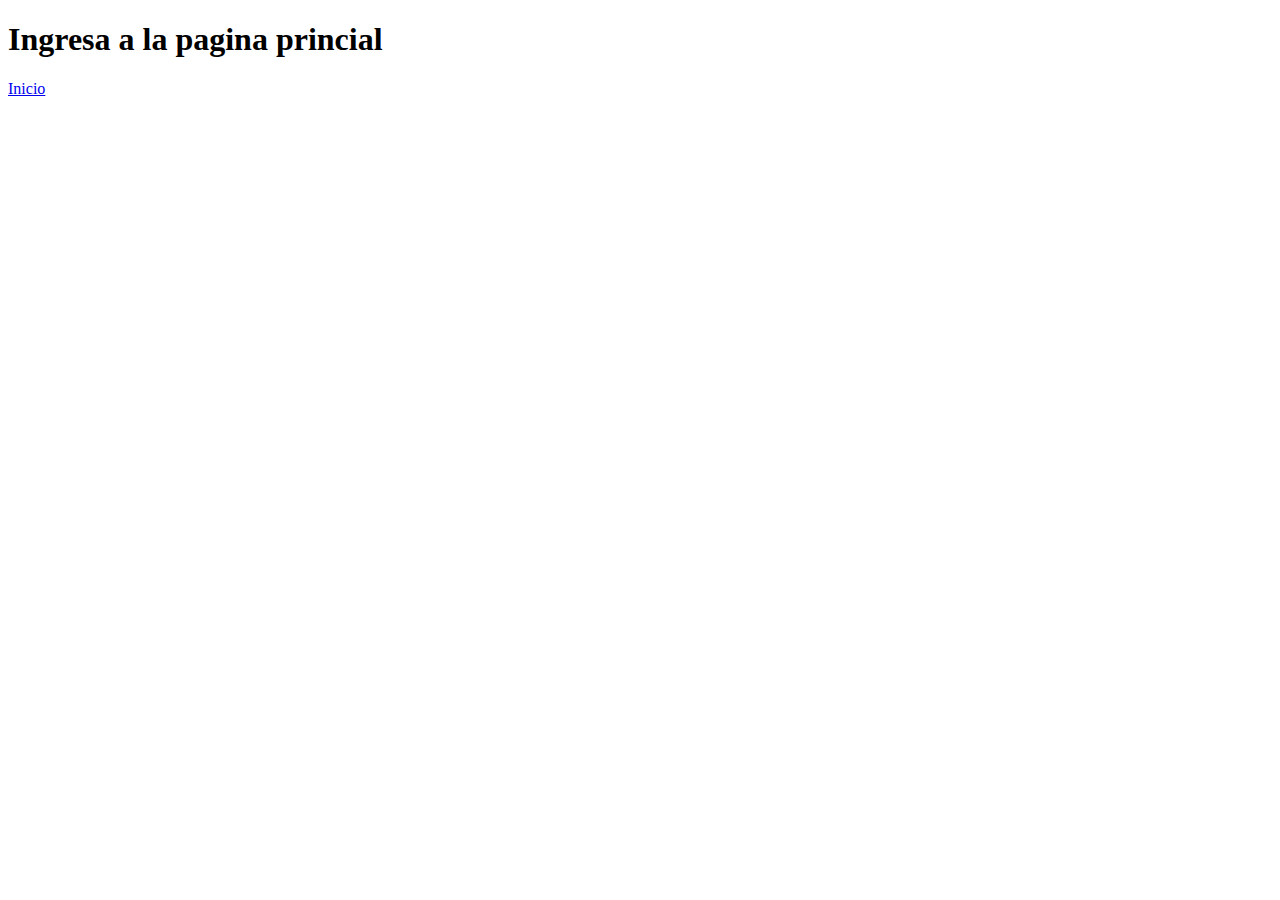
<file: PueblosMagicos2/sierraSur.html>
<!DOCTYPE html>
<html lang="en">
<head>
    <meta charset="UTF-8">
    <meta name="viewport" content="width=device-width, initial-scale=1.0">
    <title>Document</title>
    <link href="css/estilossubpag.css" rel="stylesheet">
    <script src="script.js"></script>

</head>
<div id="error-message" style="display: none;">
    <div id="error-card">
        <img src="imagenes/nointernet.png" alt="Sin conexión a Internet" id="error-image">
        <p>No tienes conexión a Internet</p>
        <p> Por favor, verifica tu conexión y vuelve a intentarlo</p>
    </div>
</div>
<div id="main-content" style="display: block;">
    <body>
        <header>
            <!-- Fixed navbar -->
            <nav class="navbar">
                <div class="logo">
                    <a href="index.html">
                        <img src="imagenes/logo.png" alt=" Contacto">
                    </a>
    
                </div>
                <ul class="nav-links">
                    <li><a href="#divGeneral">Inicio</a></li>
                    <li><a href="#txtPrincipal">Pueblos magicos</a></li>
                </ul>
            </nav>
    
        </header>
    
        <div id="divGeneral">
            <img id="imagenPresentacion" src="imagenes/juchitan.jpeg" alt="video de presentacion Istmo">
            <div id="txtPrincipal">
                <h4>Comienza tu aventura</h4>
                <h1> SIERRA SUR</h1>
                <p
                    style="font-family:'Lucida Sans', 'Lucida Sans Regular', 'Lucida Grande', 'Lucida Sans Unicode', Geneva, Verdana, sans-serif;">
                    La región del Istmo de Tehuantepec ofrece un gran número
                    de atractivos <br> para descubrir su riqueza histórica, natural, gastronómica y de entretenimiento
                    <br><br> Descubre todos los pueblos magicos que este destino ofrece
                </p>
            </div>
    
        </div>

        <p id="idReg" style="display: none;">5</p>
        <div id="cardsContainer">
        </div>
        <script src="tarjetas.js"></script>
        <script src="js/nohayinter.js"></script>

        <script>
            // Verificar si la URL de referencia está en la lista de URLs permitidas
            if (document.referrer !== 'http://localhost/PueblosMagicos2/index.html') {
                window.location.href = 'error.html';
            }
        </script>
    </body>
</div>


</html>
</file>
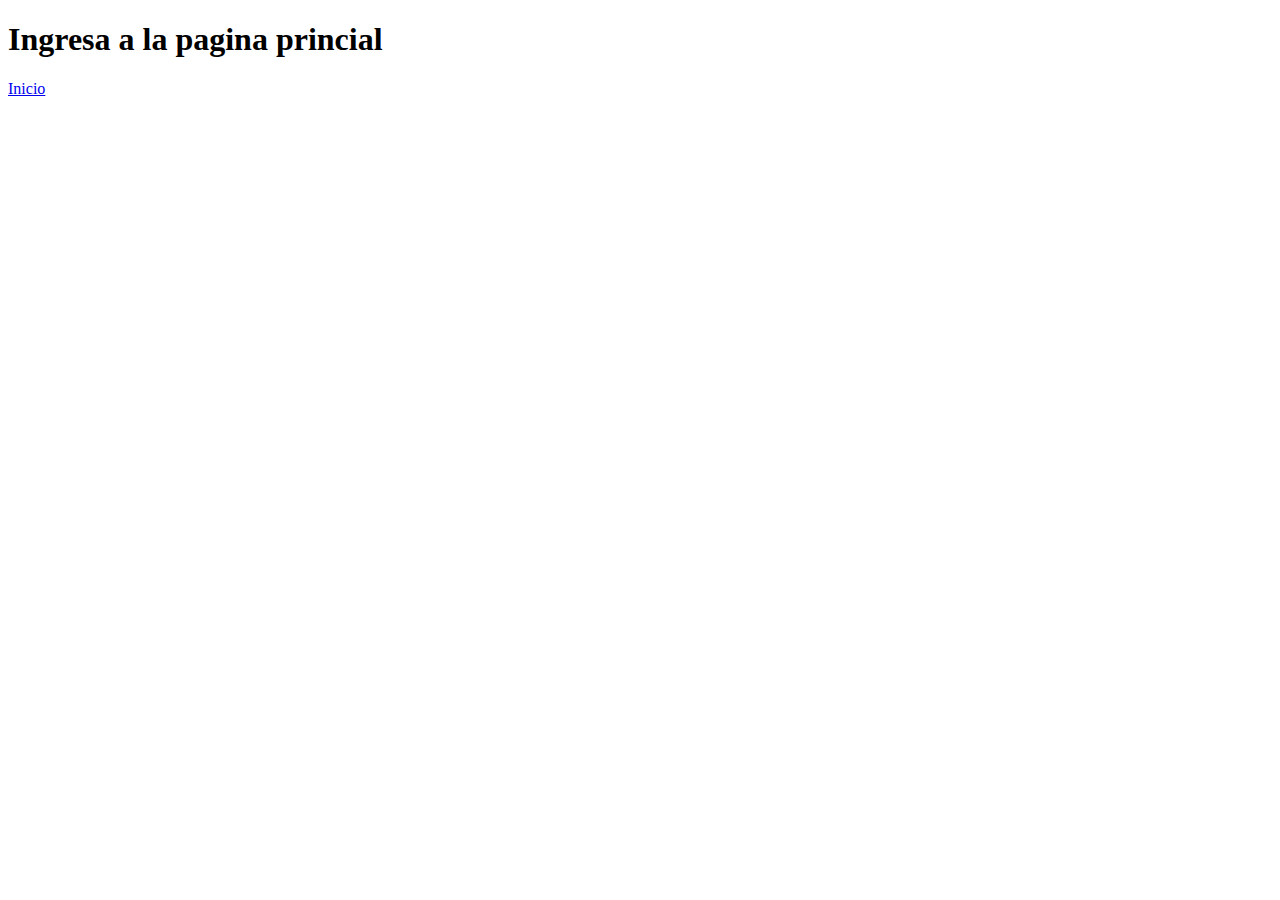
<file: PueblosMagicos2/vallesCentrales.html>
<!DOCTYPE html>
<html lang="en">

<head>
    <meta charset="UTF-8">
    <meta name="viewport" content="width=device-width, initial-scale=1.0">
    
    <title>Document</title>
    <link href="css/estilossubpag.css" rel="stylesheet">
   

</head>
<div id="error-message" style="display: none;">
    <div id="error-card">
        <img src="imagenes/nointernet.png" alt="Sin conexión a Internet" id="error-image">
        <p>No tienes conexión a Internet</p>
        <p> Por favor, verifica tu conexión y vuelve a intentarlo</p>
    </div>
</div>

<script src="script.js"></script>
<div id="main-content" style="display: block;">

    <body>
        <header>
            <!-- Fixed navbar -->
            <nav class="navbar">
                <div class="logo">
                    <a href="index.html">
                        <img src="imagenes/logo.png" alt=" Contacto">
                    </a>

                </div>
                <ul class="nav-links">
                    <li><a href="#divGeneral">Inicio</a></li>
                    <li><a href="#txtPrincipal">Pueblos magicos</a></li>
                </ul>
            </nav>

        </header>

        <div id="divGeneral">
            <img id="imagenPresentacion" src="imagenes/juchitan.jpeg" alt="video de presentacion Istmo">
            <div id="txtPrincipal">
                <h4>Comienza tu aventura</h4>
                <h1> VALLES CENTRALES</h1>
                <p
                    style="font-family:'Lucida Sans', 'Lucida Sans Regular', 'Lucida Grande', 'Lucida Sans Unicode', Geneva, Verdana, sans-serif;">
                    La región del Istmo de Tehuantepec ofrece un gran número
                    de atractivos <br> para descubrir su riqueza histórica, natural, gastronómica y de entretenimiento
                    <br><br> Descubre todos los pueblos magicos que este destino ofrece
                </p>
            </div>

        </div>


        <p id="idReg" style="display: none;">4</p>
        <div id="cardsContainer">
        </div>
        <script src="tarjetas.js"></script>
        <script src="js/nohayinter.js"></script>

        <script>
            // Verificar si la URL de referencia está en la lista de URLs permitidas
            if (document.referrer !== 'http://localhost/PueblosMagicos2/index.html') {
                window.location.href = 'error.html';
            }
        </script>
    </body>
</div>


</html>
</file>
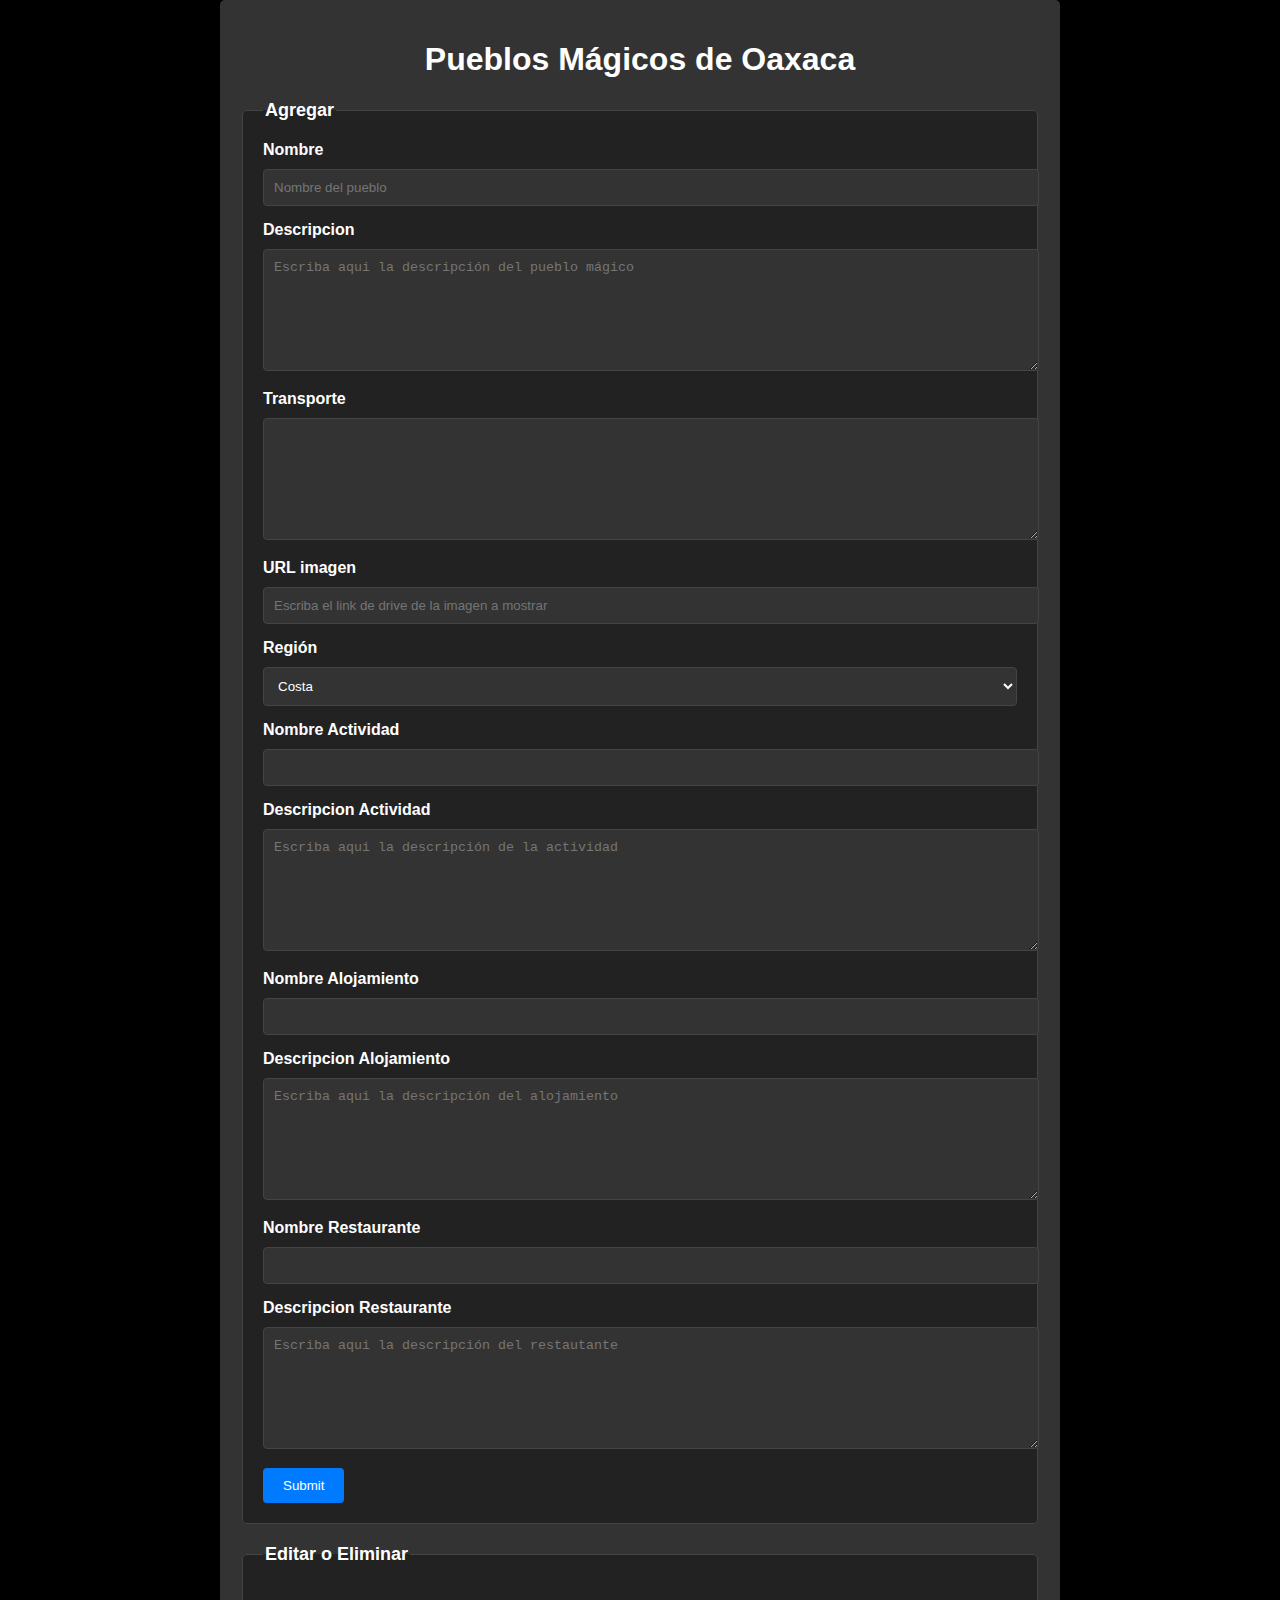
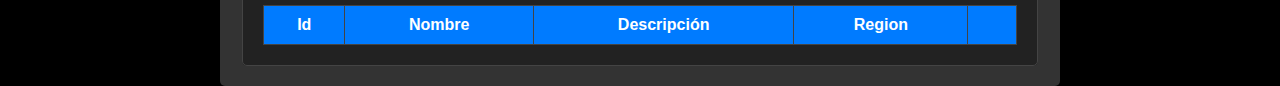
<file: crudPueblos/crudPueblos/crud.html>
<!DOCTYPE html>
<html lang="en">

<head>
    <meta charset="UTF-8">
    <meta name="viewport" content="width=device-width, initial-scale=1.0">
    <title>Crud Pueblos Magicos</title>
    <link rel="stylesheet" href="crusStyle.css">
</head>

<body>
    <div class="container">
        <center><H1>Pueblos Mágicos de Oaxaca</H1></center>
        <fieldset>
            <legend>Agregar</legend>
            <form id="pueblo-form" action="">
                <div class="row">
                    <div class="col-25">
                        <label for="nombre">Nombre</label>
                    </div>
                    <div class="col-75">
                        <input type="text" id="nombre" placeholder="Nombre del pueblo" pattern="[^0-9]*"
                            title="Por favor, solo ingrese caracteres de texto." required />
                    </div>
                </div>

                <div class="row">
                    <div class="col-25">
                        <label for="descripcion">Descripcion</label>
                    </div>
                    <div class="col-75">
                        <textarea id="descripcion" cols="60" rows="4" 
                        placeholder="Escriba aqui la descripción del pueblo mágico" required></textarea>
                    </div>
                </div>
                <div class="row">
                    <div class="col-25">
                        <label for="transporte">Transporte</label>
                    </div>
                    <div class="col-75">
                        <textarea id="transporte" cols="60" rows="4"  required></textarea>
                    </div>
                </div>
                <div class="row">
                    <div class="col-25">
                        <label for="URL">URL imagen</label>
                    </div>
                    <div class="col-75">
                        <input name="url" id="URL" required type="url" placeholder="Escriba el link de drive de la imagen a mostrar">
                    </div>
                </div>

                <div class="row">
                    <div class="col-25">
                        <label for="region">Región</label>
                    </div>
                    <div class="col-75">
                        <select id="region">
                            <option value="1">Costa</option>
                            <option value="2">Cañada</option>
                            <option value="3">Istmo</option>
                            <option value="4">Valles Centrales</option>
                            <option value="5">Sierra sur</option>
                            <option value="6">Sierra Norte</option>
                            <option value="7">Papaloapan</option>
                            <option value="8">La Mixteca</option>
                        </select>
                    </div>
                </div>

                <div class="row">
                    <div class="col-25">
                        <label for="act">Nombre Actividad</label>
                    </div>
                    <div class="col-75">
                        <input  id="act" required type="text" >
                    </div>
                </div>
                <div class="row">
                    <div class="col-25">
                        <label for="descAct">Descripcion Actividad</label>
                    </div>
                    <div class="col-75">
                        <textarea id="descAct" cols="60" rows="4" 
                        placeholder="Escriba aqui la descripción de la actividad" required></textarea>
                    </div>
                </div>
                <div class="row">
                    <div class="col-25">
                        <label for="aloj">Nombre Alojamiento</label>
                    </div>
                    <div class="col-75">
                        <input  id="aloj" required type="text" >
                    </div>
                </div>
                <div class="row">
                    <div class="col-25">
                        <label for="descAloj">Descripcion Alojamiento</label>
                    </div>
                    <div class="col-75">
                        <textarea id="descAloj" cols="60" rows="4" 
                        placeholder="Escriba aqui la descripción del alojamiento" required></textarea>
                    </div>
                </div>
                <div class="row">
                    <div class="col-25">
                        <label for="res">Nombre Restaurante</label>
                    </div>
                    <div class="col-75">
                        <input  id="res" required type="text" >
                    </div>
                </div>
                <div class="row">
                    <div class="col-25">
                        <label for="descRes">Descripcion Restaurante</label>
                    </div>
                    <div class="col-75">
                        <textarea id="descRes" cols="60" rows="4" 
                        placeholder="Escriba aqui la descripción del restautante" required></textarea>
                    </div>
                </div>

                <div class="row">
                    <div class="col-25"></div>
                    <div class="colBtn">
                        <input type="submit" name="Enviar">
                    </div>
                </div>
            </form>
        </fieldset>

        <fieldset>
            <legend>Editar o Eliminar</legend>
            <center>
                <table id="pueblos-table" border="1px">
                    <tr>
                        <th>Id</th>
                        <th>Nombre</th>
                        <th>Descripción</th>
                        <th>Region</th>
                        <th></th>
                    </tr>
                </table>
            </center>
        </fieldset>
    </div>

    <script src="crudNv.js"></script>
</body>
</html>
</file>
<file: PueblosMagicos2/css/miestilo.css>
/* Estilos generales */

/* Configuración básica para el cuerpo de la página */
body {
    font-family: Arial, sans-serif; /* Fuente principal */
    margin: 0; /* Elimina el margen predeterminado */
    background-color: #000000; /* Fondo negro */
}

/* Estilos para la barra de navegación */
.navbar {
    background-color: #000000; /* Fondo negro */
    color: rgb(255, 255, 255); /* Texto blanco */
    display: flex;
    justify-content: space-between;
    align-items: center;
    padding: 1rem;
    transition: background-color 0.3s ease-in-out; /* Agregamos una transición para suavizar el cambio de color de fondo */
}

/* Estilos para los enlaces de navegación */
.nav-links {
    list-style: none;
    display: flex;
    gap: 50px;
    margin-right: 800px; /* Margen derecho grande (ajusta según necesites) */
}

.nav-links li a {
    color: #ffffff; /* Texto blanco */
    text-decoration: none;
    font-weight: bold;
    transition: color 0.3s ease-in-out; /* Transición de color al pasar el cursor */
}

.nav-links li a:hover {
    color: #ffffff; /* Color de texto al pasar el cursor (repetido, puedes ajustar si lo deseas) */
}

/* Estilos para el menú de navegación fijo */
.navbar.fixed {
    position: fixed; /* Barra de navegación fija en la parte superior */
    top: 0;
    left: 0;
    width: 100%;
    z-index: 1000; /* Coloca la barra por encima de otros elementos */
    padding: 0.5rem 0; /* Reduce el espacio superior e inferior para hacerlo más compacto */
}

/* Estilos para el logo */
.logo img {
    width: 100px;
    height: auto;
}

/* Estilos para el pie de página */
footer {
    background-color: #000000; /* Fondo negro */
    color: white; /* Texto blanco */
    text-align: center;
    padding: 1rem;
    /* Quita la propiedad height: 50px; para permitir que el contenido se expanda naturalmente */
}

/* Estilos para el contenido principal */
.adentro {
    /* Ajusta la altura según sea necesario o utiliza min-height para mayor flexibilidad */
    min-height: 1200px;
    background-color: #070707; /* Fondo oscuro */
    overflow: auto;
    display: flex;
    justify-content: space-between;
}

/* Estilos para las tarjetas */
.texto-izquierda {
    margin-top: 65px;
    float: left;
    width: 65%;
    padding: 40px; /* Agrega espaciado alrededor del texto */
    color: #ffffff; /* Texto blanco */
    font-size: 20px;
    line-height: 2; /* Ajusta el espaciado entre líneas según tu preferencia */
    text-align: justify;
}

.imagenes-derecha {
    float: right;
    width: 30%;
    padding: 20px;
    box-sizing: border-box;
    display: flex;
    flex-direction: column;
    align-items: center;
    margin-right: 60px;
}

.imagenes-derecha img {
    width: 100%;
    height: auto;
}

/* Estilos para el contenedor de tarjetas */
.contenedor {
    display: flex;
    flex-wrap: wrap;
    justify-content: center;
    align-items: center;
    gap: 20px;
}

/* Estilos para cada tarjeta */
.tarjeta {
    width: 260px;
    height: 360px; /* Aumenta la altura para acomodar la imagen y el texto */
    background-color: #f0f0f0; /* Fondo gris claro */
    border: 1px solid #ccc;
    border-radius: 10px;
    padding: 10px;
    box-shadow: 0 2px 4px rgba(0, 0, 0, 0.1);
    margin: 90px; /* Margen grande (ajusta según necesites) */
    text-align: center;
}

.tarjeta img {
    width: 100%;
    height: auto;
}

.tarjeta p {
    margin-top: 10px;
    font-size: 14px;
}

/* Estilos para un elemento específico con clase "targetitas" */
.targetitas {
    background-color: #070707; /* Fondo oscuro */
}


#error-card {
    background-color: #ffffff; /* Color de fondo rojo */
    color: white; /* Color de texto blanco */
    text-align: center; /* Alineación de texto al centro */
    padding: 20px; /* Espacio interno */
    font-size: 18px; /* Tamaño de fuente */
    border-radius: 10px; /* Bordes redondeados */
    box-shadow: 0px 0px 10px rgba(0, 0, 0, 0.3); /* Sombra */
}

/* Estilos para la imagen de "Sin conexión a Internet" */
#error-image {
    width: 150px; /* Ancho de la imagen */
    height: auto; /* Altura automática */
    margin-bottom: 10px; /* Margen inferior */
}

#error-message p {
    margin: 10px 0; /* Margen superior e inferior del párrafo */
    font-weight: bold; /* Texto en negrita */
    color: black; /* Color de texto negro */
}
</file>
<file: PueblosMagicos2/css/estilossubpag.css>
.navbar {
    color: rgb(0, 0, 0);
    display: flex;
    justify-content: space-between;
    align-items: center;
    padding: 1rem;
}

.nav-links {
    list-style: none;
    display: flex;
    gap: 50px;
    margin-right: 800px;

}

.nav-links li a {
    color: #ffffff;
    text-decoration: none;
    font-weight: bold;
    transition: color 0.3s ease-in-out;
}

.nav-links li a:hover {
    color: #ffffff;
}


#imagenPresentacion {
    width: 100%;
    max-height: 100%;
    margin: 0 auto;
}

body {
    background-color: rgb(0, 0, 0);
}

#txtPrincipal {
    color: white;
    text-align: center;
}

#mapa {
    width: 70%;
    height: 600px;
    margin: 0 auto;
    display: flex;
    justify-content: center;
    align-items: center;
}

#error-card {
    background-color: #000000;
    /* Color de fondo rojo */
    color: rgb(0, 0, 0);
    /* Color de texto blanco */
    text-align: center;
    /* Alineación de texto al centro */
    padding: 20px;
    /* Espacio interno */
    font-size: 18px;
    /* Tamaño de fuente */
    border-radius: 10px;
    /* Bordes redondeados */
    box-shadow: 0px 0px 10px rgba(0, 0, 0, 0.3);
    /* Sombra */
}

/* Estilos para la imagen de "Sin conexión a Internet" */
#error-image {
    width: 150px;
    /* Ancho de la imagen */
    height: auto;
    /* Altura automática */
    margin-bottom: 10px;
    /* Margen inferior */
}

#error-message p {
    margin: 10px 0;
    /* Margen superior e inferior del párrafo */
    font-weight: bold;
    /* Texto en negrita */
    color: rgb(255, 255, 255);
    /* Color de texto negro */
}

 
.tarjeta {
    display: flex;
    background-color: #333;
    color: white;
    border: 1px solid #000000;
    border-radius: 10px;
    padding: 10px;
    margin: 10px;
}

/* Estilos para la imagen */
.tarjeta img {
    max-width: 300px; /* Ajusta el ancho de la imagen según tu preferencia */
    height: auto; /* Mantiene la proporción de aspecto de la imagen */
    border-radius: 5px; /* Bordes redondeados para la imagen */
    margin-right: 10px; /* Espacio a la derecha de la imagen */
}

/* Estilos para el contenedor de contenido (texto) */
.tarjeta .contenido {
    flex: 1; /* Permite que el contenido ocupe el espacio restante */
}

.btnP{
    padding: 5px 15px;
    border-radius: 5px;
    border: solid 2px rgb(0, 255, 229);
    background-color: transparent;
    color: rgb(0, 255, 229);
    cursor: pointer;
}

.btnP:hover{
    background-color: aqua;
    color: black;
}
</file>
<file: crudPueblos/crudPueblos/crusStyle.css>
body {
    background-color: #000;
    color: #fff;
    font-family: Arial, sans-serif;
    margin: 0;
    padding: 0;
}

.container {
    max-width: 800px;
    margin: 0 auto;
    padding: 20px;
    background-color: #333;
    box-shadow: 0 2px 5px rgba(0, 0, 0, 0.2);
    border-radius: 5px;
}

h1 {
    text-align: center;
    color: #fff;
}

fieldset {
    border: 1px solid #444;
    padding: 20px;
    margin-top: 20px;
    border-radius: 5px;
    background-color: #222;
}

legend {
    font-size: 18px;
    font-weight: bold;
    color: #fff;
}

label {
    display: block;
    margin-bottom: 10px;
    font-weight: bold;
    color: #fff;
}

input[type="text"],
input[type="url"],
textarea,
select {
    width: 100%;
    padding: 10px;
    margin-bottom: 15px;
    border: 1px solid #444;
    border-radius: 4px;
    background-color: #333;
    color: #fff;
}

input[type="submit"] {
    background-color: #007bff;
    color: #fff;
    border: none;
    padding: 10px 20px;
    border-radius: 4px;
    cursor: pointer;
}

input[type="submit"]:hover {
    background-color: #0056b3;
}

table {
    border-collapse: collapse;
    width: 100%;
    margin-top: 20px;
    background-color: #222;
}

th, td {
    text-align: center;
    padding: 10px;
    border: 1px solid #444;
    color: #fff;
}

th {
    background-color: #007bff;
}

textarea {
    max-width: 100%;
    width: 100%;
    min-height: 100px;
    max-height: 200px; 
    resize: vertical;
}
/* pantalla menos que 700px
hacer dos columnas una arriba de otra */
@media screen and (max-width: 700px) {
    .col-25,
    .col-75,
    input[type=submit] {
      width: 100%;
      margin-top: 0;
    }
}
</file>
